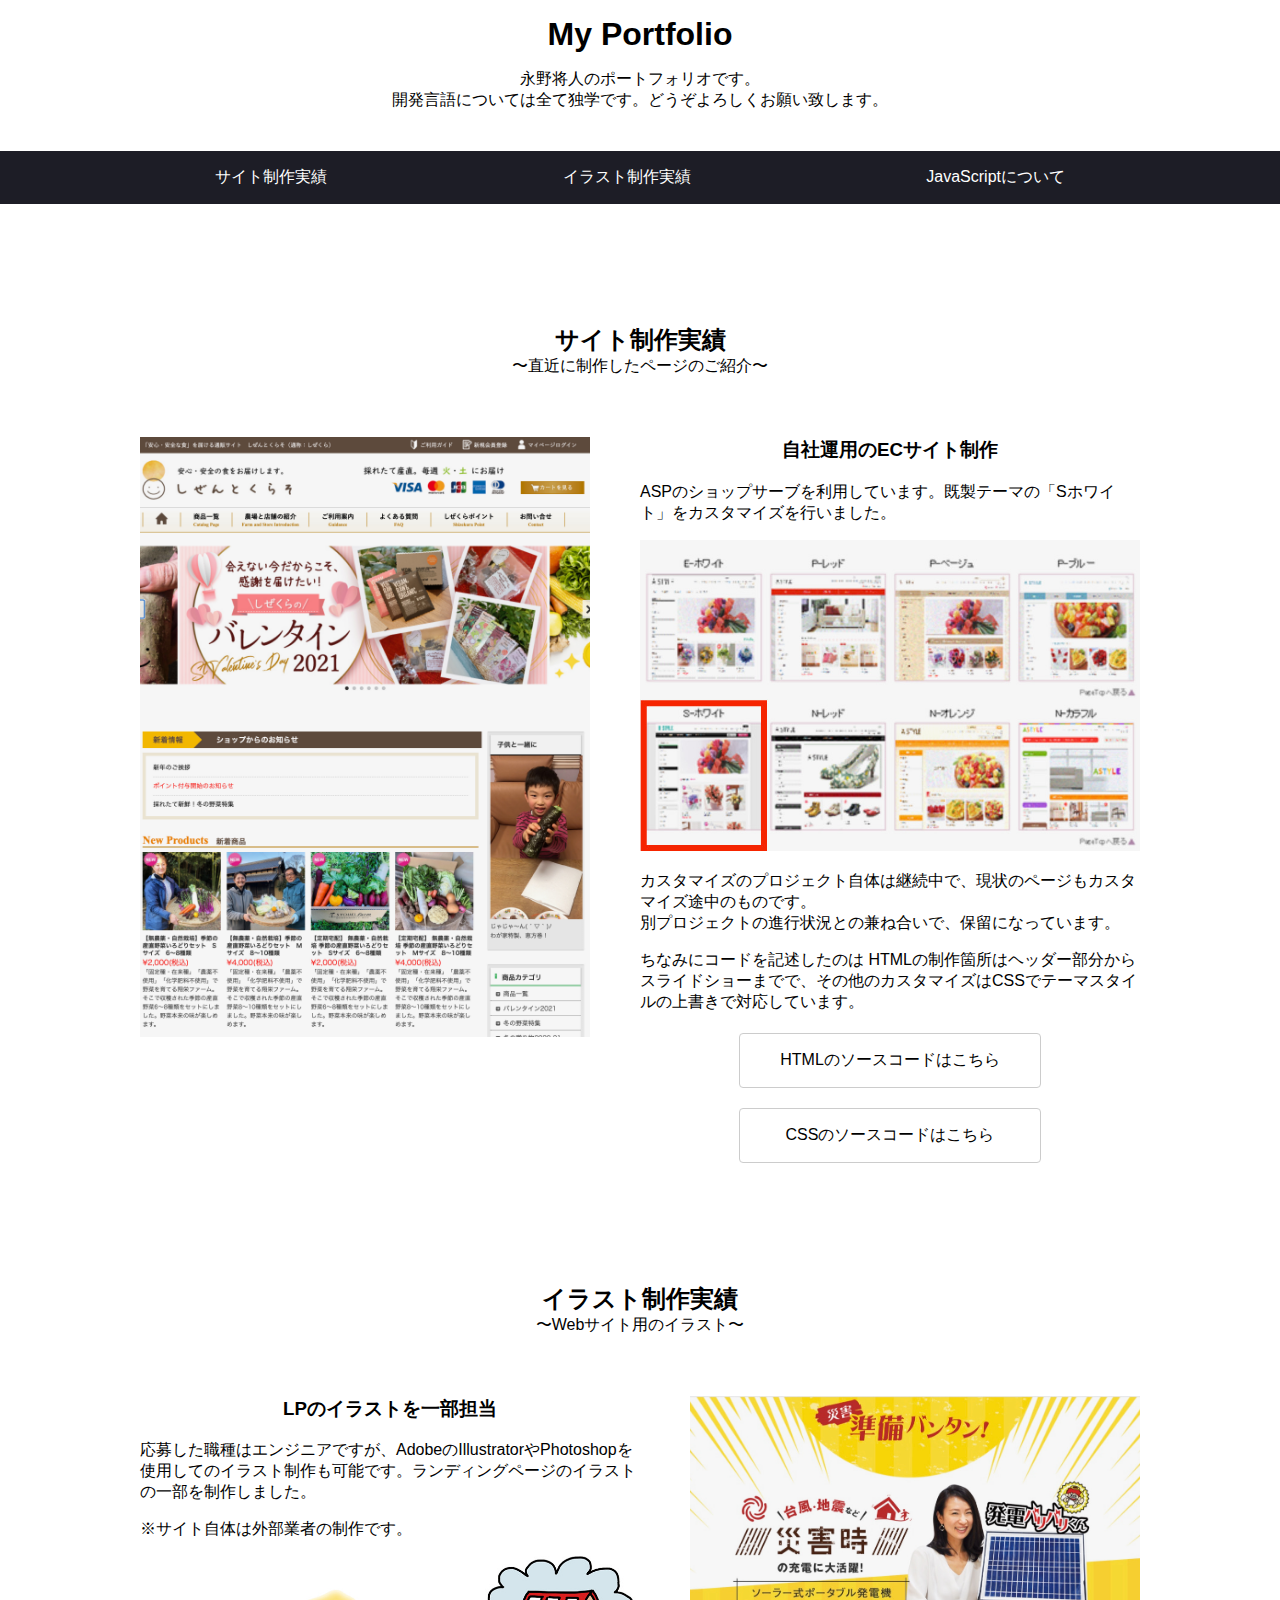
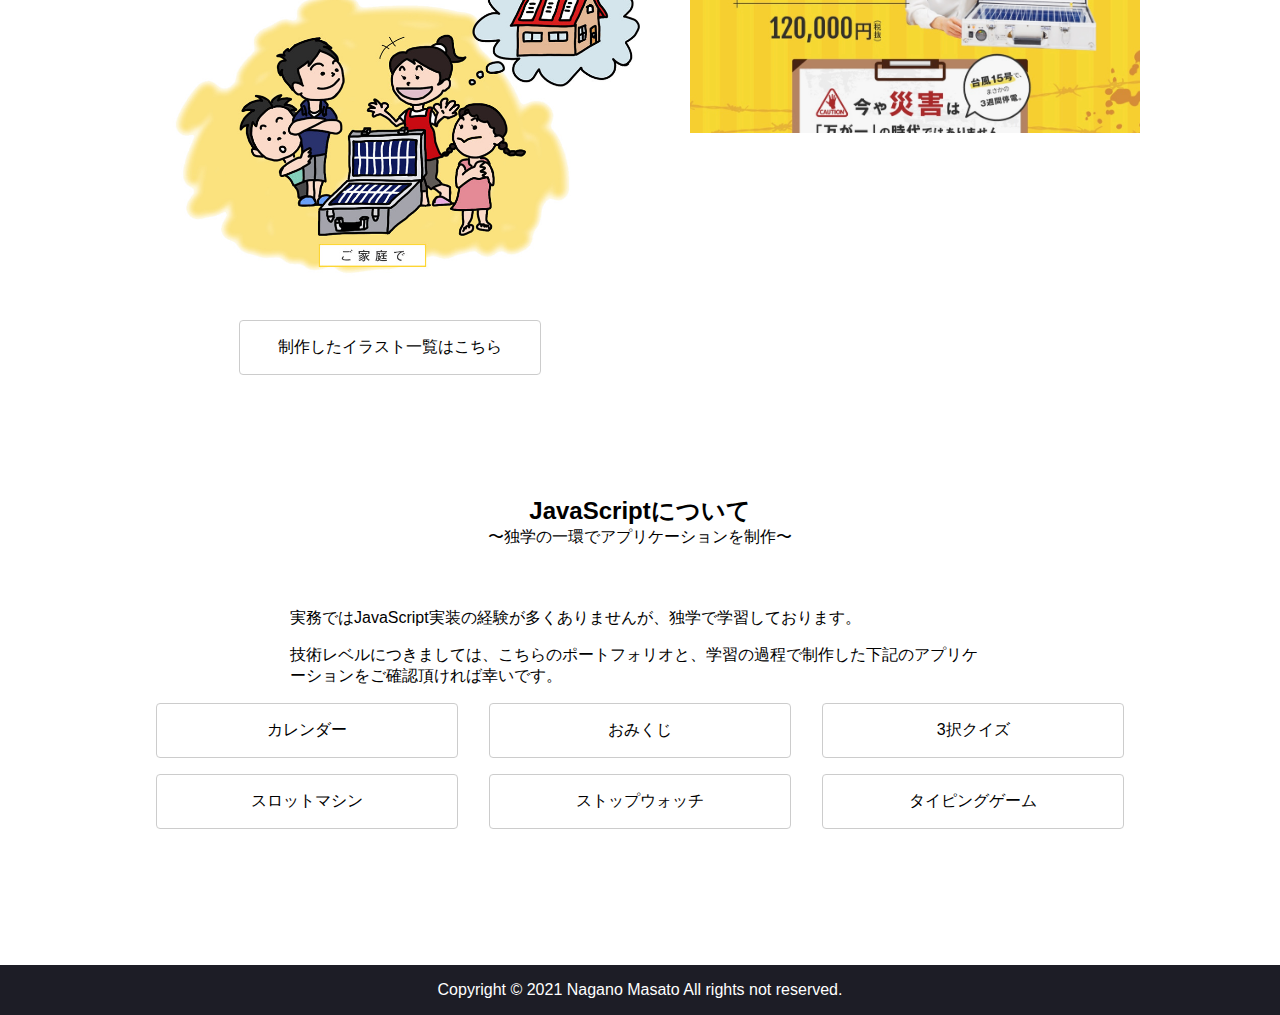
<file: MyPortfolio/index.html>
<!DOCTYPE html>
<html lang="ja">
    <head>
        <meta charset="utf-8">
        <meta name="viewport" content="width=device-width">
        <meta name="description" content="永野将人のポートフォリオです。よろしくお願い致します。">
        <meta name="keywords" content="永野, 将人, 転職, ポートフォリオ, 独学,">
        <link rel="stylesheet" href="css/styles.css">
        <link href="https://fonts.googleapis.com/icon?family=Material+Icons" rel="stylesheet">
        <title>MyPortfolio</title>
    </head>
    <body>
        <header>
            <h1 class="messageTitle">My Portfolio</h1>
            <p class="message__txt pc">
                永野将人のポートフォリオです。<br>
                開発言語については全て独学です。どうぞよろしくお願い致します。
            </p>
            <nav class="navMenu">
                <ul class="navMenu__list pc">
                    <li class="navMenu__listItem"><a href="#work">サイト制作実績</a></li>
                    <li class="navMenu__listItem"><a href="#illust">イラスト制作実績</a></li>
                    <li class="navMenu__listItem"><a href="#other">JavaScriptについて</a></li>
                </ul>          
                <div class="hambMenu">
                    <span class="material-icons" id="navOpen">menu</span>
                </div>
            </nav>
        </header>
        <div class="overlay">
            <span class="material-icons" id="navClose">close</span>
            <nav>
              <ul>
                <li class="navMenu__listItem"><a href="#work">サイト制作実績</a></li>
                <li class="navMenu__listItem"><a href="#illust">イラスト制作実績</a></li>
                <li class="navMenu__listItem"><a href="#other">JavaScriptについて</a></li>
              </ul>
            </nav>
          </div>
        <main class="contentFixed">
            <section class="work">
                <div class="sectionHeading">
                    <h2 class="sectionTitle" id="work">サイト制作実績</h2>
                    <p>〜直近に制作したページのご紹介〜</p>
                </div>
                <h3 class="conentTitle sp">自社運用のECサイト制作</h3>
                <div class="workSummary container">
                    <a href="https://shizekura.net/" rel="noopener noreferrer" target="_blank">
                        <img class="pc" src="img/work_summary.jpeg" alt="しぜんとくらそのサイトイメージ">
                        <img class="sp" src="img/work_summary_sp.jpeg" alt="しぜんとくらそのサイトイメージ">
                    </a>
                    <div class="workSummary__txtBox">
                        <h3 class="conentTitle pc">自社運用のECサイト制作</h3>
                        <p class="workSummary__txt">
                            ASPのショップサーブを利用しています。既製テーマの「Sホワイト」をカスタマイズを行いました。
                        </p>
                        <img src="img/work_themeList.jpeg" alt="ショップサーブのテーマ一覧">
                        <p class="workSummary__txt">
                            カスタマイズのプロジェクト自体は継続中で、現状のページもカスタマイズ途中のものです。<br>
                            別プロジェクトの進行状況との兼ね合いで、保留になっています。
                        </p>
                        <p class="workSummary__txt">
                            ちなみにコードを記述したのは
                            HTMLの制作箇所はヘッダー部分からスライドショーまでで、その他のカスタマイズはCSSでテーマスタイルの上書きで対応しています。
                            
                        </p>
                        <div id="open" class="btn">
                            HTMLのソースコードはこちら
                        </div>
                        <div class="btn">
                            <a href="https://shizekura.net/header/custom.css" rel="noopener noreferrer" target="_blank">
                                CSSのソースコードはこちら
                            </a>
                        </div>
                    </div>
                </div>
                <div id="modal" class="hidden">
                    &lt;div class=&quot;headerTop&quot;&gt;<br>
                    &lt;div class=&quot;headerTop__container&quot;&gt;<br>
                      &lt;p class=&quot;headerTop__txt&quot;&gt;「安心・安全な食」を届ける通販サイト　しぜんとくらそ（通称：しぜくら）&lt;/p&gt;<br>
                      &lt;nav class=&quot;headerTop__Nav&quot;&gt;<br>
                        &lt;ul class=&quot;headerTop__NavList&quot;&gt;<br>
                          &lt;li class=&quot;headerTop__NavListItem01&quot;&gt;&lt;a href=&quot;/hpgen/HPB/shop/shoppinguide.html&quot;&gt;ご利用ガイド&lt;/a&gt;&lt;/li&gt;<br>
                          &lt;li class=&quot;headerTop__NavListItem02&quot;&gt;&lt;a onclick=&quot;javascript:openPage('https://shizekura.net/CART/newmem.php'); return false;&quot; href=&quot;/_ga/newmen.php&quot; title=&quot;新規会員登録&quot;&gt;新規会員登録&lt;/a&gt;&lt;/li&gt;<br>
                          &lt;li class=&quot;headerTop__NavListItem03&quot;&gt;&lt;a onClick=&quot;javascript:openPage('https://shizekura.net/CART/login.cgi','mypage'); return false;&quot; href=&quot;/_ga/login.cgi&quot; title=&quot;マイページログイン&quot;&gt;マイページログイン&lt;/a&gt;&lt;/li&gt;<br>
                        &lt;/ul&gt;<br>
                      &lt;/nav&gt;<br>
                    &lt;/div&gt;<br>
                  &lt;/div&gt;<br>
                  &lt;div class=&quot;headerInfo&quot;&gt;<br>
                    &lt;a class=&quot;headerInfo__logo&quot; href=&quot;/&quot;&gt;&lt;img class=&quot;headerInfo__cardInfo&quot; src=&quot;https://shizekura.net/header/img/headerInfo_logo.jpg&quot; alt=&quot;安心・安全の食をお届けします。しぜんとくらそ&quot;&gt;&lt;/a&gt;<br>
                    &lt;div class=&quot;headerInfo__container&quot;&gt;<br>
                      &lt;img src=&quot;https://shizekura.net/header/img/headerInfo_card.png&quot; alt=&quot;採れたて産直。毎週火・土にお届け&quot; &gt;<br>
                      &lt;a class=&quot;headerInfo__checkCartBtn&quot; onClick=&quot;javascript:goCart();return false;&quot; href=&quot;/_ga/cart.php&quot; title=&quot;カートをみる&quot; &gt;カートを見る&lt;/a&gt;<br>
                    &lt;/div&gt;<br>
                  &lt;/div&gt;<br>
                            &lt;div class=&quot;headerNav&quot;&gt;<br>
                    &lt;nav class=&quot;gnav&quot;&gt;<br>
                      &lt;ul class=&quot;gnav__list&quot;&gt;<br>
                        &lt;li class=&quot;gnav__listItem01&quot;&gt;&lt;a href=&quot;/&quot;&gt;&lt;img src=&quot;https://shizekura.net/header/img/gnav_homeIcon.png&quot; alt=&quot;ホーム&quot;&gt;&lt;/a&gt;&lt;/li&gt;<br>
                        &lt;li class=&quot;gnav__listItem02&quot;&gt;&lt;a href=&quot;/SHOP/314384/list.html&quot;&gt;商品一覧&lt;/a&gt;&lt;/li&gt;<br>
                        &lt;li class=&quot;gnav__listItem03&quot;&gt;&lt;a href=&quot;/hpgen/HPB/categories/25575.html&quot;&gt;農場と店舗の紹介&lt;/a&gt;&lt;/li&gt;<br>
                        &lt;li class=&quot;gnav__listItem04&quot;&gt;&lt;a href=&quot;/hpgen/HPB/shop/shoppinguide.html&quot;&gt;ご利用案内&lt;/a&gt;&lt;/li&gt;<br>
                        &lt;li class=&quot;gnav__listItem05&quot;&gt;&lt;a href=&quot;/hpgen/HPB/entries/9.html&quot;&gt;よくある質問&lt;/a&gt;&lt;/li&gt;<br>
                        &lt;li class=&quot;gnav__listItem06&quot;&gt;&lt;a href=&quot;/hpgen/HPB/entries/13.html&quot;&gt;しぜくらポイント&lt;/a&gt;&lt;/li&gt;<br>
                        &lt;li class=&quot;gnav__listItem07&quot;&gt;&lt;a onClick=&quot;javascript:openPage('https://shizekura.net/FORM/contact.cgi','form'); return false;&quot; href=&quot;/_ga/FORM/contact.cgi&quot; title=&quot;お問い合せ&quot;&gt;お問い合せ&lt;/a&gt;&lt;/li&gt;<br>
                      &lt;/ul&gt;<br>
                    &lt;/nav&gt;<br>
                  &lt;/div&gt;<br>
                &lt;ul class=&quot;slider remove-slider&quot;&gt;<br>
                  &lt;li&gt;&lt;a href=&quot;https://shizekura.net/SHOP/349737/list.html&quot;&gt;&lt;img src=&quot;https://shizekura.net/slideshow/images/shizekura_fv07_pc.jpg&quot; alt=&quot;会えない今だからこそ、感謝を届けたい！しぜくらのバレンタイン2021&quot;&gt;&lt;/a&gt;&lt;/li&gt;<br>
                  &lt;li&gt;&lt;a href=&quot;/hpgen/HPB/entries/13.html&quot;&gt;&lt;img src=&quot;https://shizekura.net/slideshow/images/shizekura_fv06_pc.jpg&quot; alt=&quot;しぜくらポイントはじめました&quot;&gt;&lt;/a&gt;&lt;/li&gt;<br>
                  &lt;li&gt;&lt;a href=&quot;https://shizekura.net/SHOP/346542/list.html&quot;&gt;&lt;img src=&quot;https://shizekura.net/slideshow/images/shizekura_fv04_pc.jpg&quot; alt=&quot;しぜくら冬の贈り物2020ご用意しました！&quot;&gt;&lt;/a&gt;&lt;/li&gt;<br>
                  &lt;li&gt;&lt;a href=&quot;https://shizekura.net/SHOP/346702/list.html&quot;&gt;&lt;img src=&quot;https://shizekura.net/slideshow/images/shizekura_fv05_pc.jpg&quot; alt=&quot;冬の野菜特集&quot;&gt;&lt;/a&gt;&lt;/li&gt;<br>
                  &lt;li&gt;&lt;a href=&quot;https://beset-plaza.net/&quot; target=&quot;_blank&quot; rel=&quot;noopener&quot;&gt;&lt;img src=&quot;https://shizekura.net/slideshow/images/shizekura_fv01_pc.jpg&quot; alt=&quot;固定種・在来種・無農薬野菜と「安心・安全」を見定めた食品をまとめました&quot;&gt;&lt;/a&gt;&lt;/li&gt;<br>
                  &lt;li&gt;&lt;a href=&quot;https://shizekura.net/SHOP/yoyaku-ryu-sweetpotato2020.html&quot;&gt;&lt;img src=&quot;https://shizekura.net/slideshow/images/shizekura_fv02_pc.jpg&quot; alt=&quot;茨城県龍ケ崎市自社農園のさつまいも三姉妹4kg3,500円（税込み）&quot;&gt;&lt;/a&gt;&lt;/li&gt;<br>
              　&lt;/ul&gt;<br>
                    <div class="btn" id="close">
                        閉じる
                    </div>
                </div>
                <div id="mask" class="hidden"></div>
            </section>
            <section class="illust">
                <div class="sectionHeading">
                    <h2 class="sectionTitle" id="illust">イラスト制作実績</h2>
                    <p>〜Webサイト用のイラスト〜</p>
                </div>
                <h3 class="conentTitle sp">LPのイラストを一部担当</h3>
                <div class="illustSummary container">
                    <div class="illustSummary__txtBox">
                        <h3 class="conentTitle pc">LPのイラストを一部担当</h3>
                        <p class="illustSummary__txt">
                            応募した職種はエンジニアですが、AdobeのIllustratorやPhotoshopを使用してのイラスト制作も可能です。ランディングページのイラストの一部を制作しました。
                        </p>
                        <p class="illustSummary__txt">
                            ※サイト自体は外部業者の制作です。
                        </p>
                        <img src="img/sample04.jpeg" alt="">
                        <div class="btn">
                            <a href="illust.html" rel="noopener noreferrer" target="_blank">制作したイラスト一覧はこちら</a>
                        </div>
                    </div>
                    <a href="https://baribari.313599.net/" rel="noopener noreferrer" target="_blank">
                        <img src="img/illust_summary.jpeg" alt="発電バリバリくんのサイトイメージ">
                    </a>
                </div>
            </section>
            <section class="other">
                <div class="sectionHeading">
                    <h2 class="sectionTitle" id="other">JavaScriptについて</h2>
                    <p>〜独学の一環でアプリケーションを制作〜</p>   
                </div>
                <div class="other__txtBox">
                    <p class="other__txt">実務ではJavaScript実装の経験が多くありませんが、独学で学習しております。</p>
                    <p class="other__txt">技術レベルにつきましては、こちらのポートフォリオと、学習の過程で制作した下記のアプリケーションをご確認頂ければ幸いです。</p>
                </div>
                <div class="other__appList">
                    <div class="container">
                        <div class="other__appListItem">
                            <a href="Application/MyCalendar/index.html" rel="noopener noreferrer" target="_blank">カレンダー</a>
                        </div>
                        <div class="other__appListItem">
                            <a href="Application/MyOmikuji/index.html" rel="noopener noreferrer" target="_blank">おみくじ</a>
                        </div>
                        <div class="other__appListItem">
                            <a href="Application/MyQuiz/index.html" rel="noopener noreferrer" target="_blank">3択クイズ</a>
                        </div>
                        <div class="other__appListItem">
                            <a href="Application/MySlotMachine/index.html" rel="noopener noreferrer" target="_blank">スロットマシン</a>
                        </div>
                        <div class="other__appListItem">
                            <a href="Application/MyStopwatch/indx.html" rel="noopener noreferrer" target="_blank">ストップウォッチ</a>
                        </div>
                        <div class="other__appListItem">
                            <a href="Application/MyTypingGame/index.html" rel="noopener noreferrer" target="_blank">タイピングゲーム</a>
                        </div>
                    </div>
                </div>
            </section>
        </main>
        <footer class="footer">
            <p>Copyright © 2021 Nagano Masato All rights not reserved.</p>
        </footer>
        <script src="js/main.js"></script>
    </body>
</html>
</file>
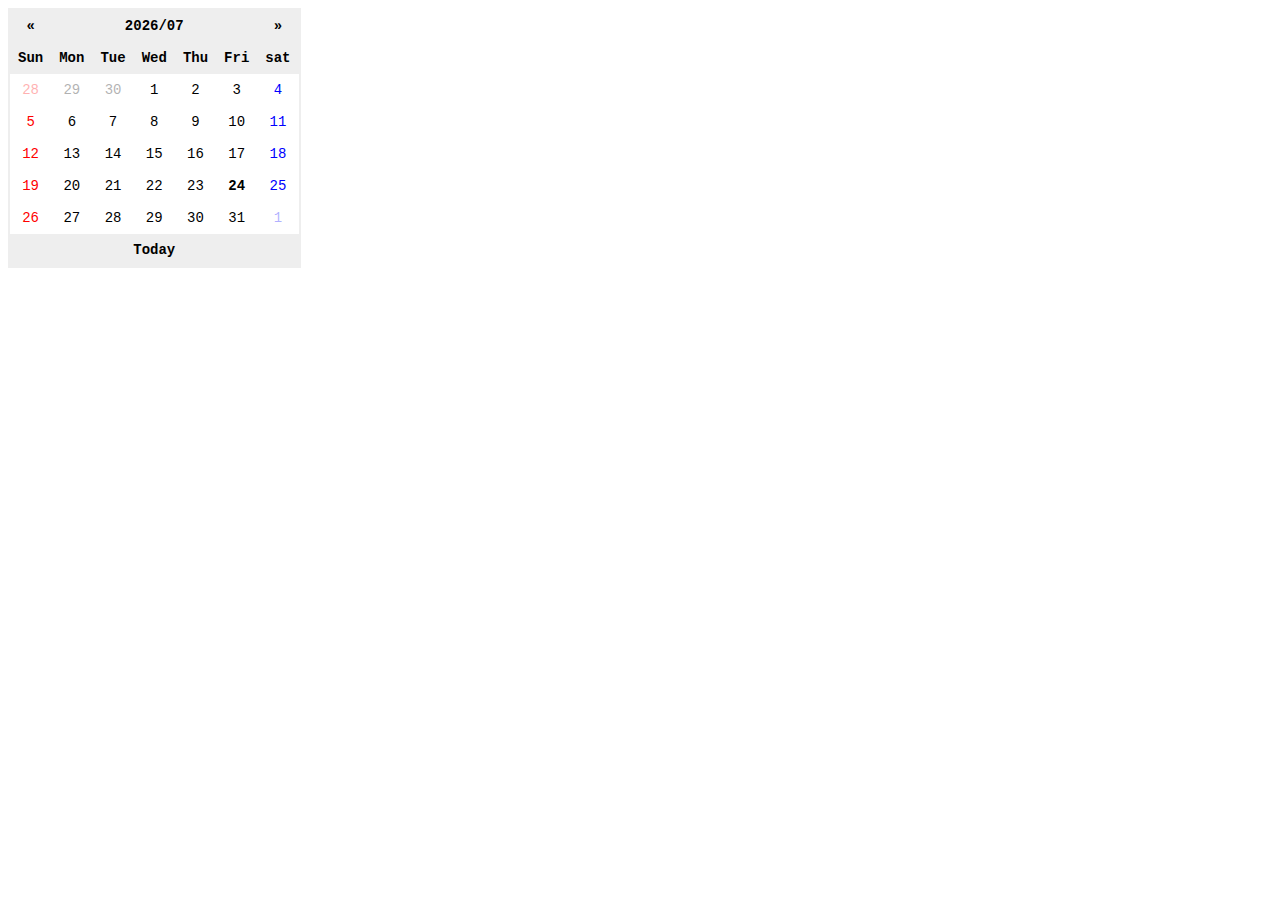
<file: MyPortfolio/Application/MyCalendar/index.html>
<!DOCTYPE html>
<html lang="ja">
    <head>
        <meta charset="utf-8">
        <title>calender</title> 
        <link rel="stylesheet" href="css/stles.css">
    </head>
    <body>
        <table>
            <thead>
                <tr>
                    <th id="prev">&laquo;</th>
                    <th id="title" colspan="5">2020/05</th>
                    <th id="next">&raquo;</th>
                </tr>
                <tr>
                    <th>Sun</th>
                    <th>Mon</th>
                    <th>Tue</th>
                    <th>Wed</th>
                    <th>Thu</th>
                    <th>Fri</th>
                    <th>sat</th>
                </tr>
            </thead>
            <tbody>
            </tbody>
            <tfoot>
                <tr>
                    <td id="today" colspan="7">Today</td>
                </tr>
            </tfoot>
        </table>

        <script src="js/main.js"></script>
    </body>
</html>
</file>
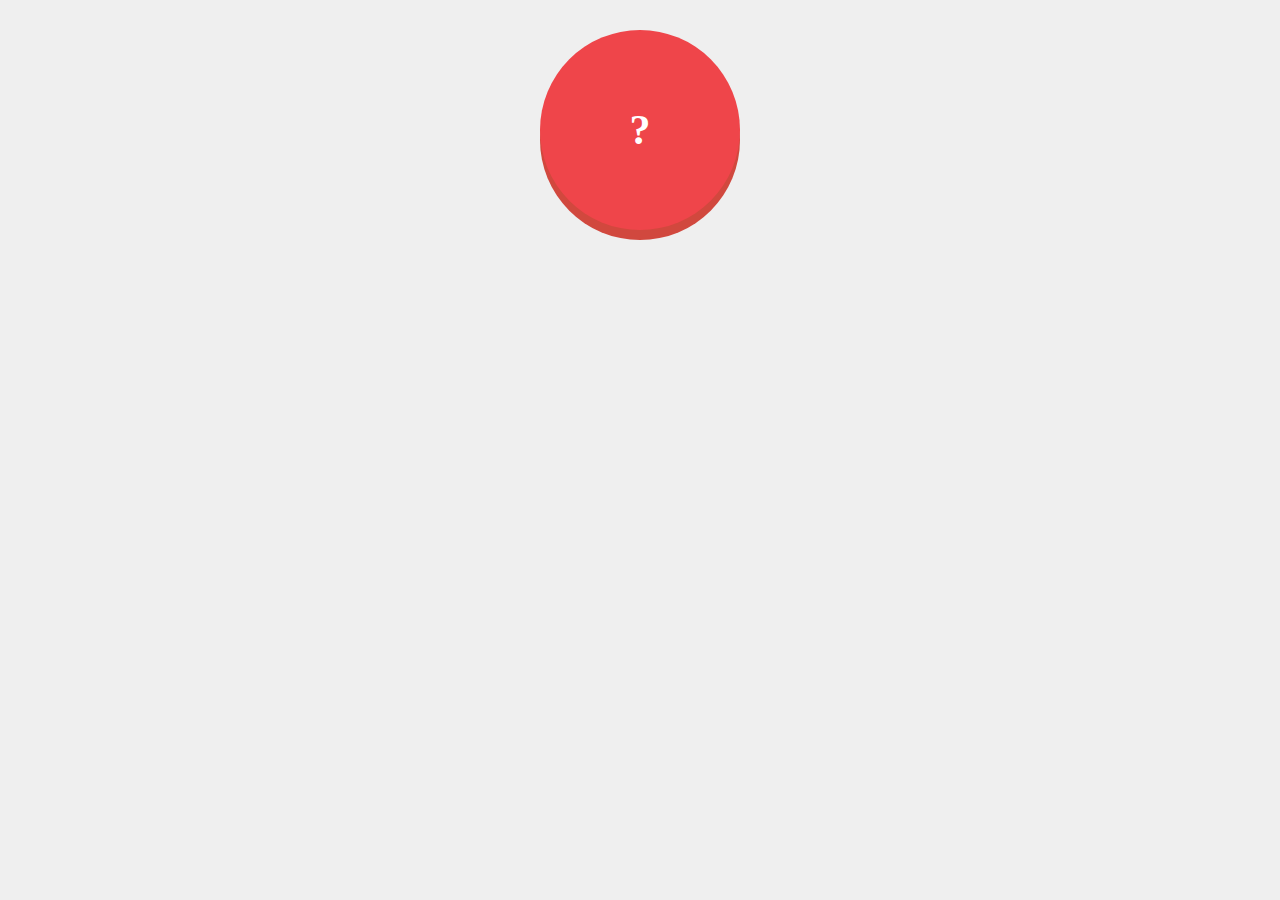
<file: MyPortfolio/Application/MyOmikuji/index.html>
<!DOCTYPE html>
<html lang="ja">
    <head>
        <meta charset="utf-8">
        <title>omikuji</title>
        <link rel="stylesheet" href="css/styles.css">
    </head>
    <body>
        <div id="btn">?</div>
        <script src="js/main.js"></script>
    </body>
</html>
</file>
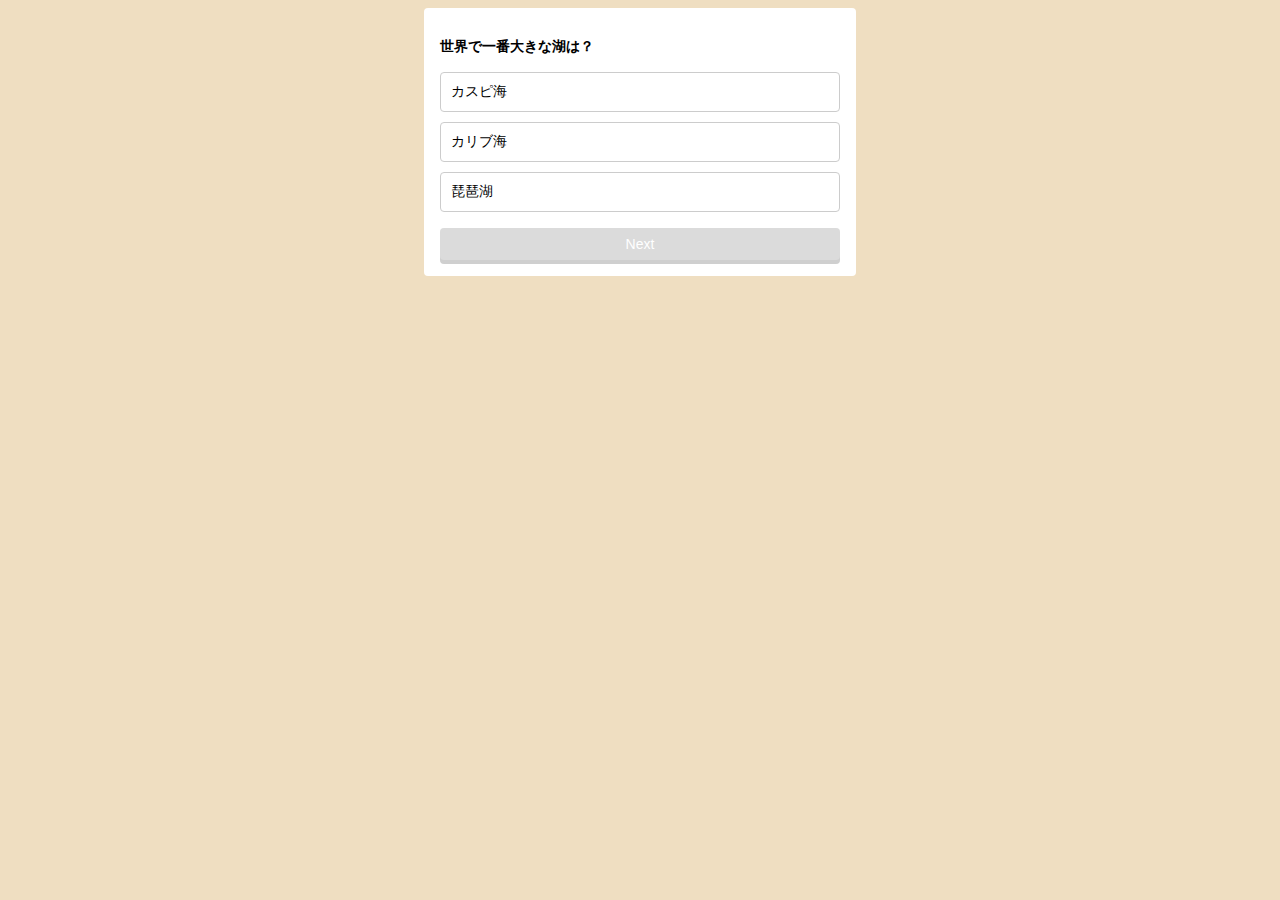
<file: MyPortfolio/Application/MyQuiz/index.html>
<!DOCTYPE html>
<html lang="ja">
    <head>
        <meta charset="utf-8">
        <title>Quiz</title>
        <link rel="stylesheet" href="css/styles.css">
    </head>
    <body>
        <section class="container">
            <p id="question"></p>
            <ul id="choices">
            </ul>
            <div id="btn" class="disabled">Next</div>
        </section>
        <section id="result" class="hidden">
            <p></p>
            <a href="">Replay?</a>
        </section>
        <script src="js/main.js"></script>
    </body>

</html>
</file>
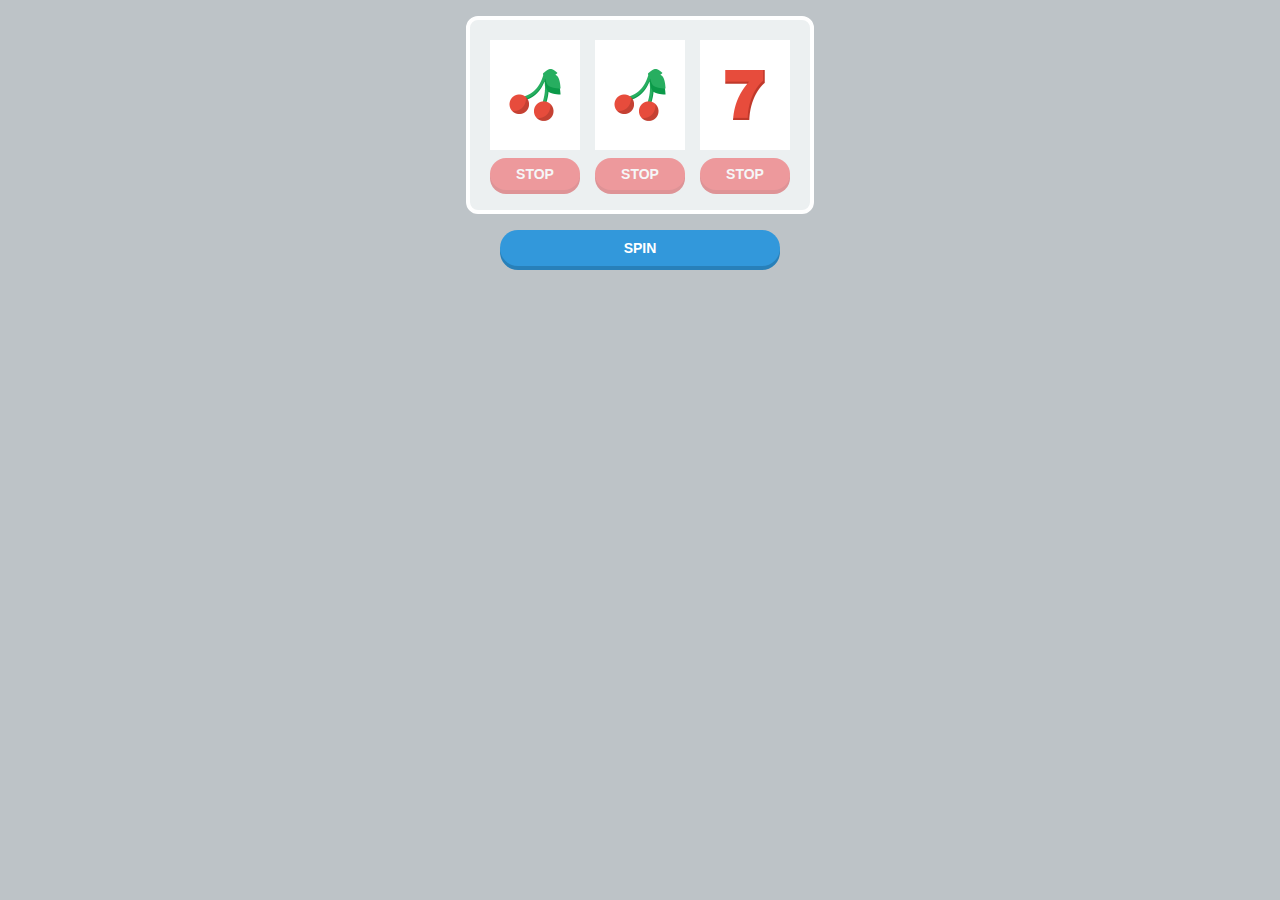
<file: MyPortfolio/Application/MySlotMachine/index.html>
<!DOCTYPE html>
<html lang="ja">
    <head>
        <meta charset="utf-8">
        <title>Slot Machine</title>
        <link rel="stylesheet" href="css/styles.css">
    </head>
    <body>
        <main>
        </main>

        <div id="spin">SPIN</div>
        <script src="js/main.js"></script>
    </body>
</html>
</file>
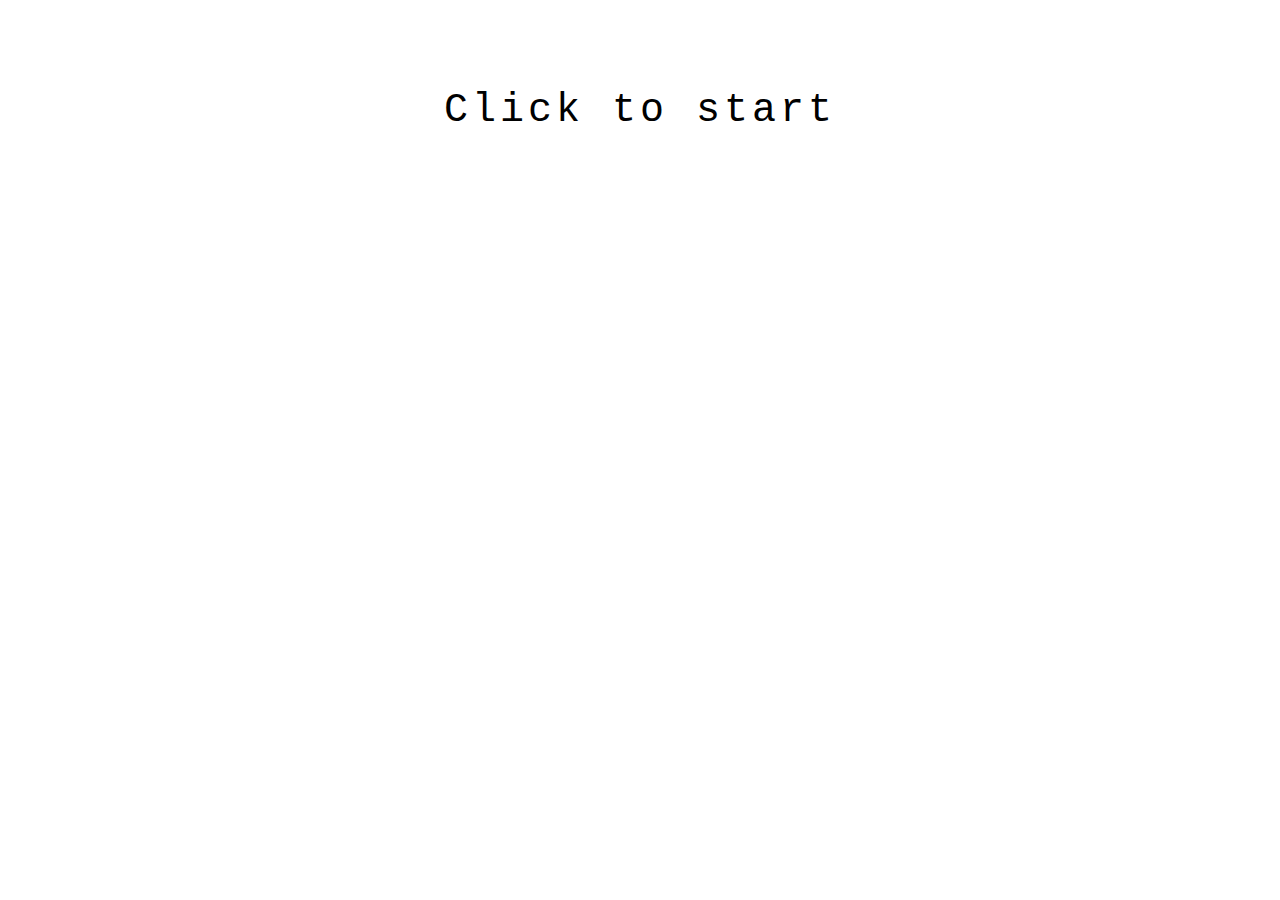
<file: MyPortfolio/Application/MyTypingGame/index.html>
<!DOCTYPE html>
<html lang="ja">
    <head>
        <meta charset="utf-8">
        <title>Typing Game</title>
        <link rel="stylesheet" href="css/styles.css">
    </head>
    <body>
        <p id="target">Click to start</p>
        <p id="result"></p>
        <script src="js/main.js"></script>
    </body>
</html>
</file>
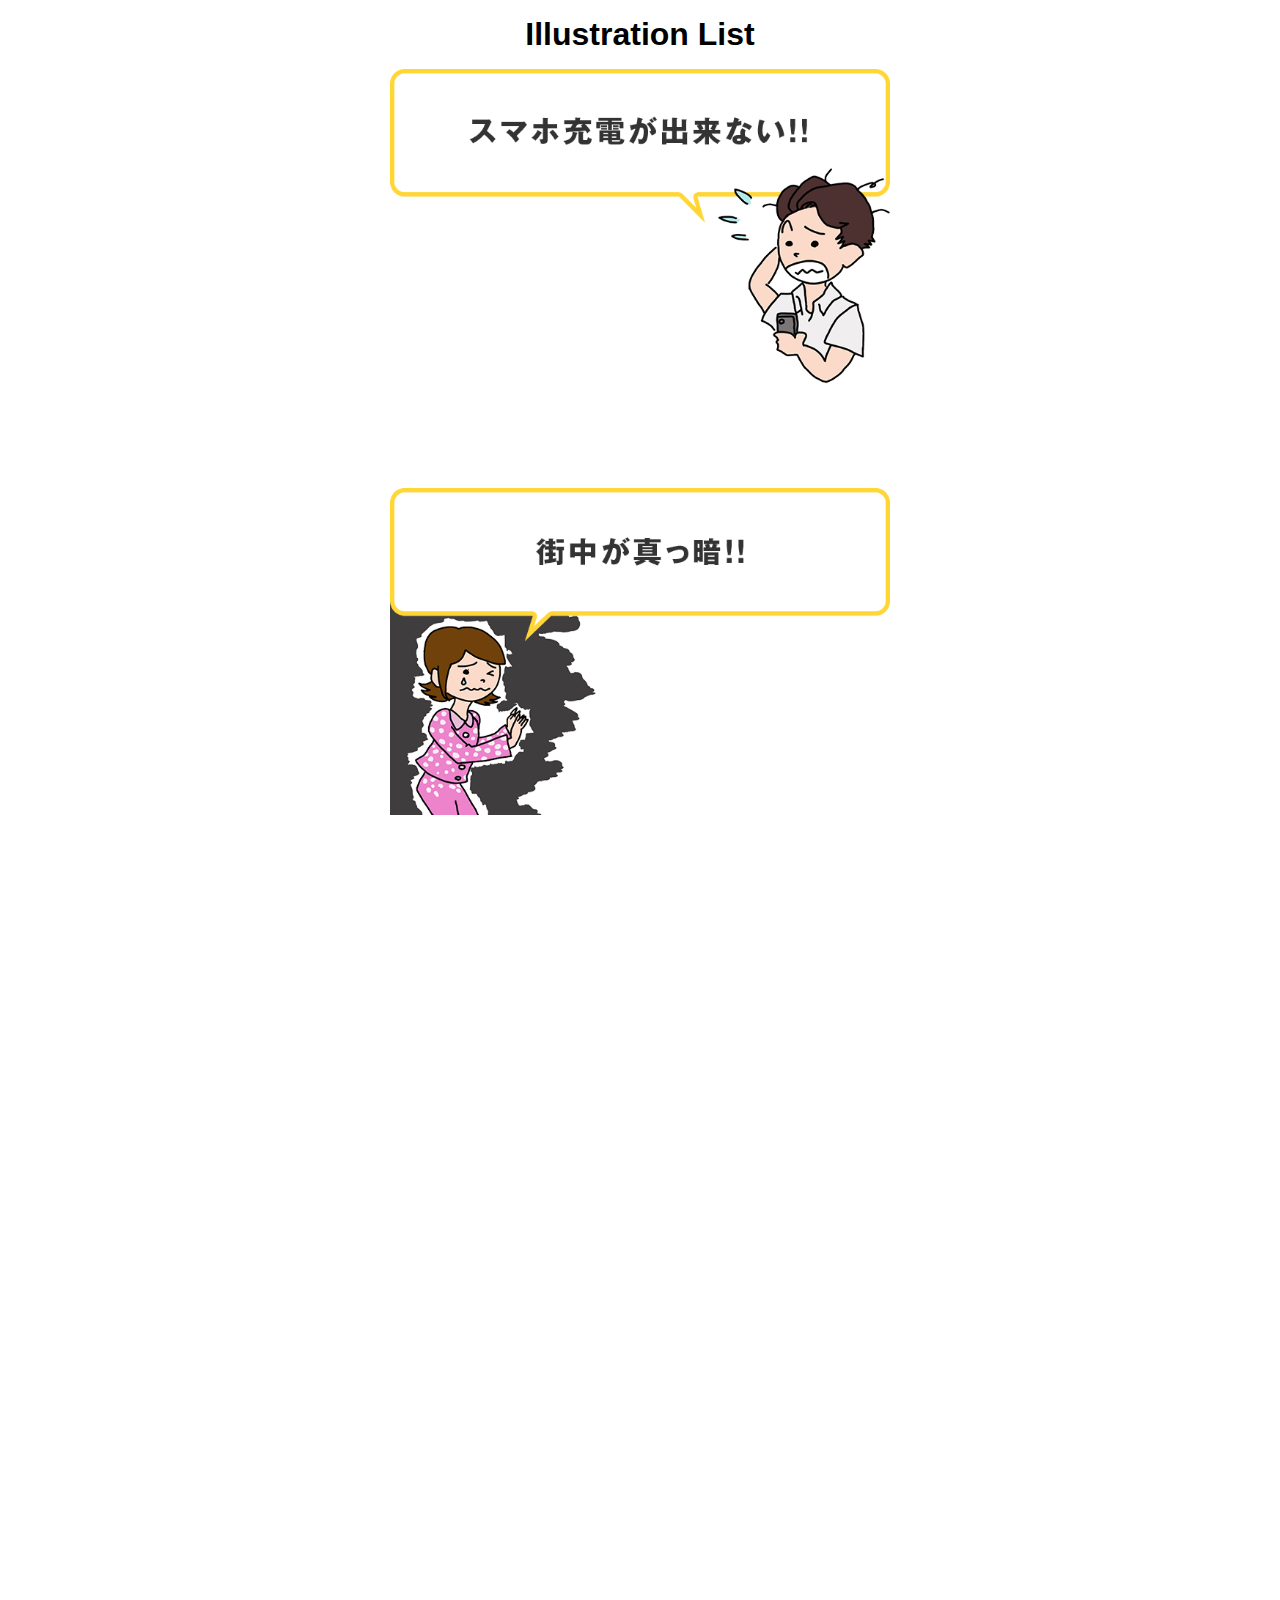
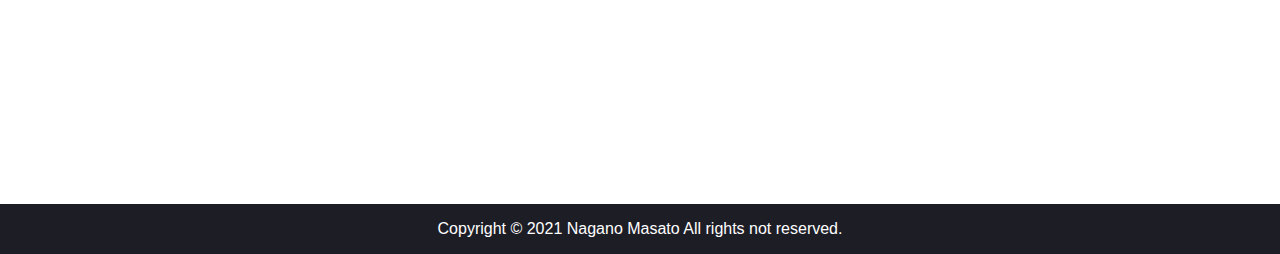
<file: MyPortfolio/illust.html>
<!DOCTYPE html>
<html lang="ja">
    <head>
        <meta charset="utf-8">
        <meta name="viewport" content="width=device-width">
        <meta name="description" content="永野将人のポートフォリオです。よろしくお願い致します。">
        <meta name="keywords" content="永野, 将人, 転職, ポートフォリオ, 独学,">
        <link rel="stylesheet" href="css/styles.css">
        <link href="https://fonts.googleapis.com/icon?family=Material+Icons" rel="stylesheet">
        <title>Illustration List</title>
    </head>
    <body>
        <header>
            <h1 class="messageTitle">Illustration List</h1>
        </header>
        <main>
            <div class="illustList">
                <img src="img/sample01.png" alt="">
                <img src="img/sample02.png" alt="">
                <img class="fadeIn" src="img/sample03.png" alt="">
                <img class="fadeIn" src="img/sample04.jpeg" alt="">
                <img class="fadeIn" src="img/sample05.png" alt="">
                <img class="fadeIn" src="img/sample06.png" alt="">
                <img class="fadeIn" src="img/sample07.png" alt="">
            </div>
        </main>
        <footer class="footer">
            <p>Copyright © 2021 Nagano Masato All rights not reserved.</p>
        </footer>
        <script src="js/scroll.js"></script>
    </body>
</html>
</file>
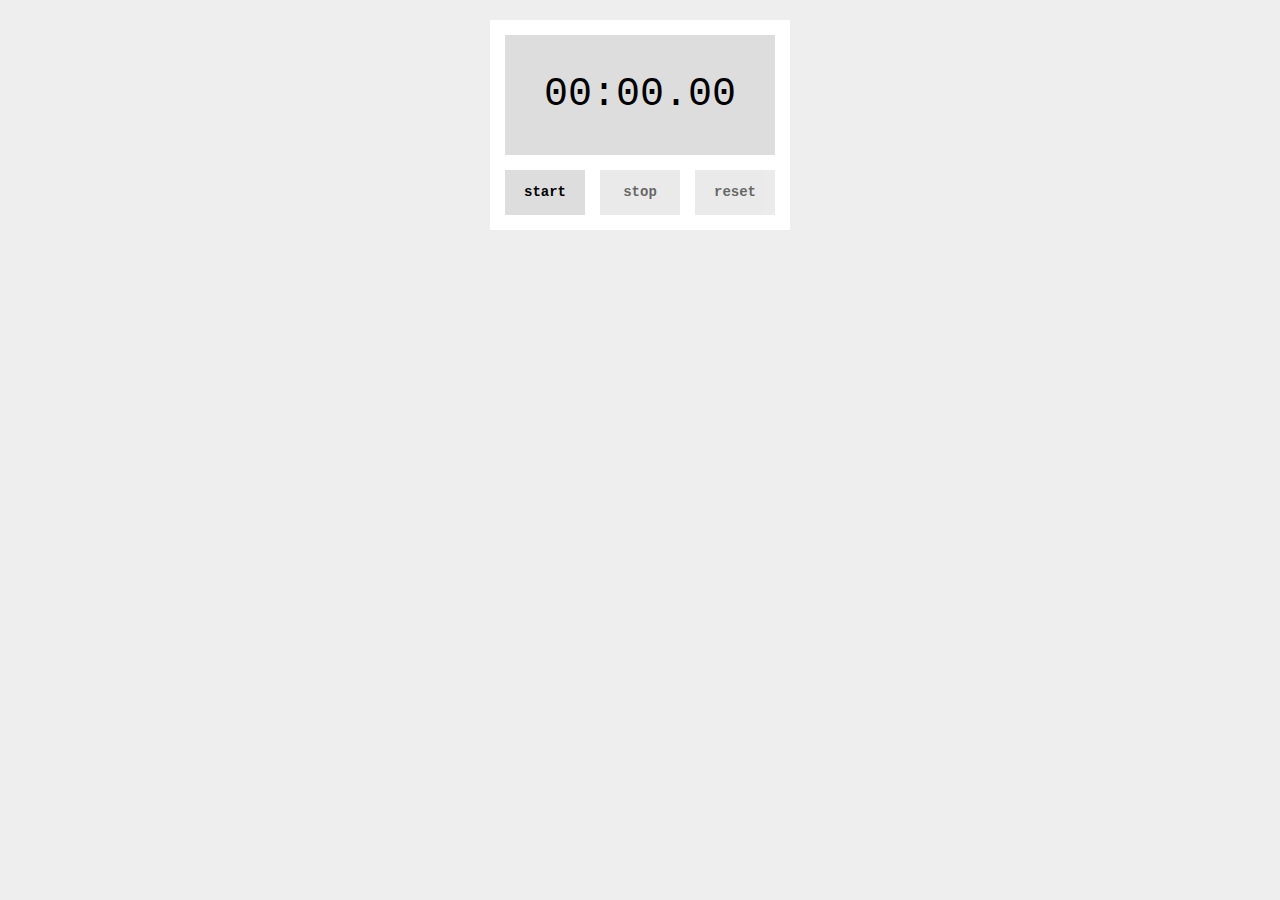
<file: MyPortfolio/Application/MyStopwatch/indx.html>
<!DOCTYPE html>
<html>
    <head>
        <meta charset="utf-8">
        <title>Stopwatch</title>
        <link rel="stylesheet" href="css/styles.css">
    </head>
    <body>
        <div class="container">
            <div id="timer">00:00.00</div>
            <div class="controls">
                <div class="btn" id="start">start</div class="btn">
                <div class="btn" id="stop">stop</div class="btn">
                <div class="btn" id="reset">reset</div class="btn">
            </div>
            <script src="js/main.js"></script>
        </div>
    </body>
</html>
</file>
<file: MyPortfolio/css/styles.css>
html{
    font-size: 16px;
    font-family: 游ゴシック, "Yu Gothic", 游ゴシック体, YuGothic, sans-serif;
}

body{
    margin: 0;
}

h1, h2, h3, p{
    margin: 0%;
}

ul{
    padding: 0;
}

img{
    width: 100%;
}

a{
    text-decoration: none;
    display: block;
    user-select: none;
    color: #000000;
}

a:hover{
    opacity: 0.8;
    transition: .3s;
}

a:visited{
    color: inherit;
  }

section{
    margin-bottom: 120px;
}

/* ヘッダー */

.messageTitle{
    text-align: center;
    margin: 1rem 0;
}

.message__txt{
    text-align: center;
}

/* メニュー */

.navMenu__list{
    list-style: none;
    display:-webkit-box;
    display:-ms-flexbox;
    display:flex;
    -ms-flex-wrap: wrap;
    flex-wrap: wrap;
    justify-content: space-between;
}

.navMenu{
    background: #1D1D26;
    padding: 1em;
    margin: 40px 0 120px;
}

.navMenu__list{
    max-width: 850px;
    margin: 0 auto;
}

.navMenu__list a{
    color: #fff ;
}


/* コンテンツ */


.contentFixed{
    max-width: 1000px;
    margin: 0 auto;
    padding: 0 20px;
}

.sectionHeading{
    text-align: center;
    margin-bottom: 60px;
}

.container{
    display:-webkit-box;
    display:-ms-flexbox;
    display:flex;
    -ms-flex-wrap: wrap;
    flex-wrap: wrap;
    justify-content: space-between;
}

.workSummary a, .illustSummary a{
    flex-basis: 45%;
}

.workSummary__txtBox, .illustSummary__txtBox{
    flex-basis: 50%;
}

.other__appListItem{
    flex-basis: 30%;
    max-width: 300px;
    border: 1px solid #ccc;
    border-radius: 4px;
    text-align: center;
    padding: 1rem 0;
    margin:0 auto 1rem;
}

.conentTitle{
    margin-bottom: 1em;
}

.workSummary__txt, .illustSummary__txt, .other__txt{
    margin-bottom: 1rem;
}

.workSummary__txtBox img{
    margin-bottom: 1rem;
}

.conentTitle{
    text-align: center;
}

.btn{
    cursor: pointer;
    max-width: 300px;
    border: 1px solid #ccc;
    border-radius: 4px;
    text-align: center;
    padding: 1rem 0;
    margin: 20px auto 0;
}




/* モーダル */


#mask{
    background: rgba(0, 0, 0, 0.4);
    position: fixed;
    top: 0;
    bottom: 0;
    right: 0;
    left: 0;
    z-index: 1;
}

#modal{
    background: #fff;
    max-width: 1000px;
    padding: 20px;
    border-radius: 4px;
    position: absolute;
    top: 40px;
    left: 0;
    right: 0;
    margin: 0 auto;
    transition: transform 0.4s;
    z-index: 2;
}

#modal > p{
    margin: 0 0 20px;
}

#mask.hidden{
    display: none;
}

#modal.hidden{
    transform: translate(0, -3400px);
}


.other__txtBox{
    max-width: 700px;
    margin: 0 auto;
}


/* フッター */

.footer{
    text-align: center;
    color: #fff;
    background: #1D1D26;
    padding: 1em 0;
}

/* ハンバーガーメニュー */

.hambMenu {
    margin-left: auto;
    display: none;
    padding: 0;
  }

 @media screen and (max-width: 767px){

 } 

  
  .hambMenu #navOpen {
    font-size: 2rem;
    cursor: pointer;
  }
  
  .hambMenu #navOpen.hide {
    display: none;
  }

  
  .overlay {
    position: fixed;
    top: 0;
    bottom: 0;
    right: 0;
    left: 0;
    background: rgba(255, 255, 255, 0.95);
    text-align: center;
    padding: 60px;
    opacity: 0;
    pointer-events: none;
    transition: opacity .6s;
  }
  
  .overlay.show {
    opacity: 1;
    pointer-events: auto;
  }
  
  .overlay #navClose {
    position: absolute;
    top: 15px;
    right: 15px;
    font-size: 2rem;
    cursor: pointer;
  }
  
  .overlay ul {
    list-style-type: none;
    margin: 0;
    padding: 0;
  }
  
  .overlay li {
    margin-top: 24px;
    opacity: 0;
    transform: translateY(16px);
    transition: opacity .3s, transform .3s;
  }
  
  .overlay.show li {
    opacity: 1;
    transform: none;
  }
  
  .overlay.show li:nth-child(1) {
    transition-delay: .1s;
  }
  
  .overlay.show li:nth-child(2) {
    transition-delay: .2s;
  }
  
  .overlay.show li:nth-child(3) {
    transition-delay: .3s;
  }
  
  
  /* イラストページ */

.illustList{
    max-width: 500px;
    margin: 0 auto;
}

.illustList img{
    margin-bottom: 100px;
}

.fadeIn {
  opacity: 0;
  transition-duration: 0.8s;
  transition-property: opacity, transform;
}

.scrollIn {
  opacity: 1;
  transform: translate(0, 0);
}

@media screen and (min-width: 768px){
    .sp{
        display: none;
    }
}

@media screen and (max-width: 767px){
    .pc{
        display: none;
    }

    img{
        margin-bottom: 1rem;
    }

    main{
        padding: 0 1rem;
    }

    .workSummary a,
    .illustSummary a,
    .workSummary__txtBox,
    .illustSummary__txtBox,
    .other__appListItem{
        flex-basis: 100%;
    }

    .illustSummary__txtBox{
        order: 2;
    }

    .workSummary__txt, .illustSummary__txt, .other__txt{
        margin-bottom: 2rem;
    }

    #modal{
        word-wrap: break-word;
    }

    .hambMenu {
        margin-left: auto;
        display: block;
        text-align: center;
        color: #fff;
      }
}
</file>
<file: MyPortfolio/Application/MyCalendar/css/stles.css>
body{
    font-family: 'Courier New', Courier, monospace;
    font-size: 14px;
}

table{
    border: 2px solid #eee;
    border-collapse: collapse;
}

thead,
tfoot{
    background: #eee;
}

th,
td{
    padding: 8px;
    text-align: center;
}

tbody td:first-child{
    color: red;
}

tbody td:last-child{
    color: blue;
}

tfoot{
    font-weight: bold;
}

td.disabled {
    opacity: 0.3;
}

td.today {
    font-weight: bold;
}

#prev,
#next,
#today{
    cursor: pointer;
    user-select: none;
}
</file>
<file: MyPortfolio/Application/MyOmikuji/css/styles.css>
body{
    background: #efefef;
}

#btn{
    width: 200px;
    height: 200px;
    background: #ef454a;
    border-radius: 50%;
    margin: 30px auto;
    text-align: center;
    line-height: 200px;
    color: #fff;
    font-weight: bold;
    font-size: 42px;
    cursor: pointer;
    box-shadow: 0 10px 0 #d1483e;
    user-select: none;
}

#btn:hover{
    opacity: 0.9;
}


#btn:active{
    box-shadow: 0 5px 0 #d1483e;
    margin-top: 35px;
}
</file>
<file: MyPortfolio/Application/MyQuiz/css/styles.css>
body{
    background: #efdec1;
    font-size: 14px;
    font-family: Verdana, sans-serif;
}

.container{
    width: 400px;
    margin: 8px auto;
    background: #ffffff;
    border-radius: 4px;
    padding: 16px;
    position: relative;
}

#question{
    margin-bottom: 16px;
    font-weight: bold;
}

#choices{
    list-style: none;
    padding: 0;
    margin-bottom: 16px;
}

#choices > li {
    border: 1px solid #ccc;
    border-radius: 4px;
    padding: 10px;
    margin-bottom: 10px;
    cursor: pointer;
}

#choices > li:hover{
    background: #f8f8f8;
}

#choices > li.correct{
    background: #d4edda;
    border-color: #c3e6cb;
    color: #155724;
    font-weight: bold;
}

#choices > li.correct::after{
    content: '...corrct';
}

#choices > li.wrong{
    background: #f8d8da;
    border-color: #f5c6cb;
    color: #721c24;
    font-weight: bold;
}

#choices > li.wrong::after{
    content: '...wrong';
}

#btn, #result > a{
    background: #3498db;
    padding: 8px;
    border-radius: 4px;
    cursor: pointer;
    text-align: center;
    color: #ffffff;
    box-shadow: 0 4px 0 #2880b9;
}

#btn.disabled{
    background: #ccc;
    box-shadow: 0 4px 0 #bbb;
    opacity: 0.7;
}

#result {
    position: absolute;
    width: 300px;
    background: #fff;
    padding: 30px;
    box-shadow: 0 4px 8px rgba(0, 0, 0, .2);
    top: 50px;
    left: 0;
    right: 0;
    margin: 0 auto;
    border-radius: 4px;
    text-align: center;
    transition: 0.4s;
}

#result.hidden{
    transform: translateY(-500px);
}

#result > p {
    font-size: 24px;
}

#result > a {
    display: block;
    text-decoration: none;

}
</file>
<file: MyPortfolio/Application/MySlotMachine/css/styles.css>
body{
    background: #bdc3c7;
    font-size: 16px;
    font-weight: bold;
    font-family: Arial, Helvetica, sans-serif;
}

main{
    width: 300px;
    background: #ecf0f1;
    padding: 20px;
    border: 4px solid #fff;
    border-radius: 12px;
    margin: 16px auto;
    display: flex;
    justify-content: space-between;
}

.panel img{
    width: 90px;
    height: 110px;
    margin-bottom: 4px;
}

.stop{
    cursor: pointer;
    width: 90px;
    height: 32px;
    background: #ef454a;
    box-shadow: 0 4px 0 #d1383e;
    border-radius: 16px;
    line-height: 32px;
    text-align: center;
    font-size: 14px;
    color: #fff;
    user-select: none;
}

#spin{
    cursor: pointer;
    width: 280px;
    height: 36px;
    background: #3298db;
    box-shadow: 0 4px 0 #2880b9;
    border-radius: 18px;
    line-height: 36px;
    text-align: center;
    font-size: 14px;
    color: #fff;
    user-select: none;
    margin: 0 auto;
}

.unmatched{
    opacity: 0.5;
}

.inactive{
    opacity: 0.5;
}
</file>
<file: MyPortfolio/Application/MyTypingGame/css/styles.css>
body{
    padding-top: 40px;
    font-family: 'Courier New', Courier, monospace;
    text-align: center;
}

#target{
    font-size: 40px;
    letter-spacing: .1em;
}
</file>
<file: MyPortfolio/Application/MyStopwatch/css/styles.css>
body{
    font-family: 'Courier New', Courier, monospace;
    font-size: 14px;
    background: #eee;
}


.container{
    margin:  20px auto;
    width: 270px;
    background: #fff;
    padding: 15px;
    text-align: center;
}

#timer{
    background: #ddd;
    height: 120px;
    line-height: 120px;
    font-size: 40px;
    margin-bottom: 15px;
}


.btn{
    width: 80px;
    height: 45px;
    line-height: 45px;
    background: #ddd;
    font-weight: bold;
    cursor: pointer;
    user-select: none;
}

.controls {
    display: flex;
    justify-content: space-between;
}

.inactive{
    opacity: 0.6;
}
</file>
